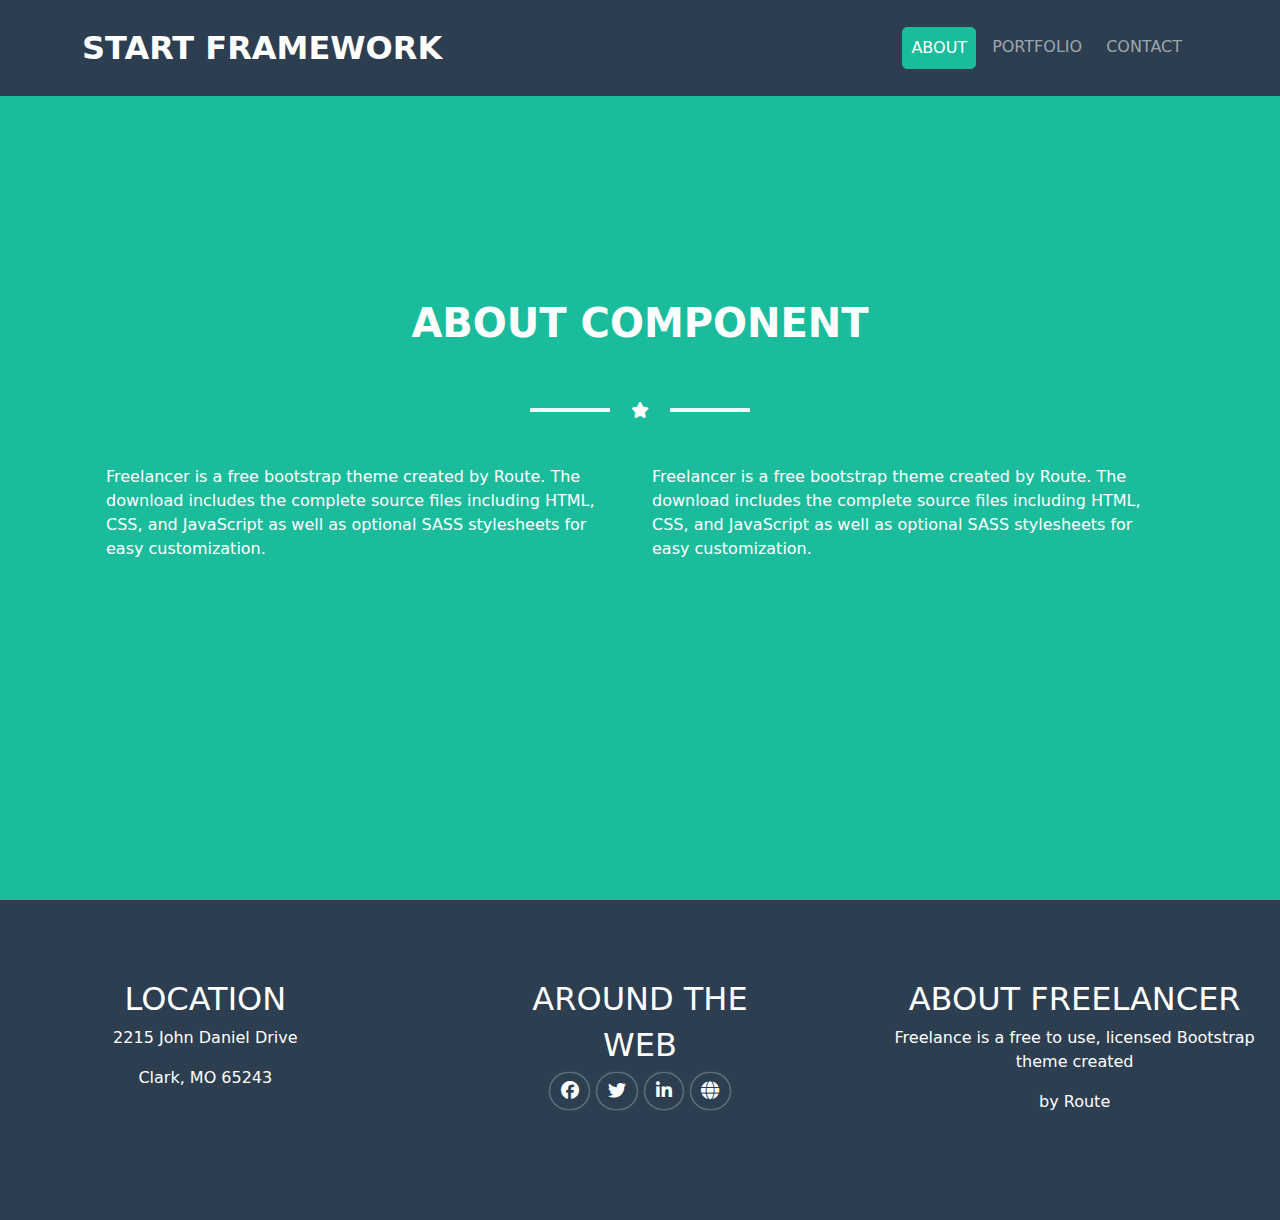
<file: about/index.html>
<!DOCTYPE html><html lang="en" data-critters-container><head>
  <meta charset="utf-8">
  <title>Task1</title>
  <base href="/">
  <meta name="viewport" content="width=device-width, initial-scale=1">
  <link rel="icon" type="image/x-icon" href="favicon.ico">
<style>@charset "UTF-8";.fa{font-family:var(--fa-style-family,"Font Awesome 6 Free");font-weight:var(--fa-style,900)}.fa,.fa-brands,.fa-solid{-moz-osx-font-smoothing:grayscale;-webkit-font-smoothing:antialiased;display:var(--fa-display,inline-block);font-style:normal;font-variant:normal;line-height:1;text-rendering:auto}.fa-solid{font-family:"Font Awesome 6 Free"}.fa-brands{font-family:"Font Awesome 6 Brands"}.fa-globe:before{content:"\f0ac"}.fa-star:before{content:"\f005"}:root{--fa-style-family-brands:"Font Awesome 6 Brands";--fa-font-brands:normal 400 1em/1 "Font Awesome 6 Brands"}@font-face{font-family:"Font Awesome 6 Brands";font-style:normal;font-weight:400;font-display:block;src:url("./media/fa-brands-400-MDS4TU4L.woff2") format("woff2"),url("./media/fa-brands-400-CNBICIQT.ttf") format("truetype")}.fa-brands{font-weight:400}.fa-linkedin-in:before{content:"\f0e1"}.fa-facebook:before{content:"\f09a"}.fa-twitter:before{content:"\f099"}:root{--fa-font-regular:normal 400 1em/1 "Font Awesome 6 Free"}@font-face{font-family:"Font Awesome 6 Free";font-style:normal;font-weight:400;font-display:block;src:url("./media/fa-regular-400-N56QV3DR.woff2") format("woff2"),url("./media/fa-regular-400-2FI4ICQD.ttf") format("truetype")}:root{--fa-style-family-classic:"Font Awesome 6 Free";--fa-font-solid:normal 900 1em/1 "Font Awesome 6 Free"}@font-face{font-family:"Font Awesome 6 Free";font-style:normal;font-weight:900;font-display:block;src:url("./media/fa-solid-900-Z3HFQTXF.woff2") format("woff2"),url("./media/fa-solid-900-XVWCCN5V.ttf") format("truetype")}.fa-solid{font-weight:900}:root{--bs-blue:#0d6efd;--bs-indigo:#6610f2;--bs-purple:#6f42c1;--bs-pink:#d63384;--bs-red:#dc3545;--bs-orange:#fd7e14;--bs-yellow:#ffc107;--bs-green:#198754;--bs-teal:#20c997;--bs-cyan:#0dcaf0;--bs-black:#000;--bs-white:#fff;--bs-gray:#6c757d;--bs-gray-dark:#343a40;--bs-gray-100:#f8f9fa;--bs-gray-200:#e9ecef;--bs-gray-300:#dee2e6;--bs-gray-400:#ced4da;--bs-gray-500:#adb5bd;--bs-gray-600:#6c757d;--bs-gray-700:#495057;--bs-gray-800:#343a40;--bs-gray-900:#212529;--bs-primary:#0d6efd;--bs-secondary:#6c757d;--bs-success:#198754;--bs-info:#0dcaf0;--bs-warning:#ffc107;--bs-danger:#dc3545;--bs-light:#f8f9fa;--bs-dark:#212529;--bs-primary-rgb:13,110,253;--bs-secondary-rgb:108,117,125;--bs-success-rgb:25,135,84;--bs-info-rgb:13,202,240;--bs-warning-rgb:255,193,7;--bs-danger-rgb:220,53,69;--bs-light-rgb:248,249,250;--bs-dark-rgb:33,37,41;--bs-primary-text-emphasis:#052c65;--bs-secondary-text-emphasis:#2b2f32;--bs-success-text-emphasis:#0a3622;--bs-info-text-emphasis:#055160;--bs-warning-text-emphasis:#664d03;--bs-danger-text-emphasis:#58151c;--bs-light-text-emphasis:#495057;--bs-dark-text-emphasis:#495057;--bs-primary-bg-subtle:#cfe2ff;--bs-secondary-bg-subtle:#e2e3e5;--bs-success-bg-subtle:#d1e7dd;--bs-info-bg-subtle:#cff4fc;--bs-warning-bg-subtle:#fff3cd;--bs-danger-bg-subtle:#f8d7da;--bs-light-bg-subtle:#fcfcfd;--bs-dark-bg-subtle:#ced4da;--bs-primary-border-subtle:#9ec5fe;--bs-secondary-border-subtle:#c4c8cb;--bs-success-border-subtle:#a3cfbb;--bs-info-border-subtle:#9eeaf9;--bs-warning-border-subtle:#ffe69c;--bs-danger-border-subtle:#f1aeb5;--bs-light-border-subtle:#e9ecef;--bs-dark-border-subtle:#adb5bd;--bs-white-rgb:255,255,255;--bs-black-rgb:0,0,0;--bs-font-sans-serif:system-ui,-apple-system,"Segoe UI",Roboto,"Helvetica Neue","Noto Sans","Liberation Sans",Arial,sans-serif,"Apple Color Emoji","Segoe UI Emoji","Segoe UI Symbol","Noto Color Emoji";--bs-font-monospace:SFMono-Regular,Menlo,Monaco,Consolas,"Liberation Mono","Courier New",monospace;--bs-gradient:linear-gradient(180deg, rgba(255, 255, 255, .15), rgba(255, 255, 255, 0));--bs-body-font-family:var(--bs-font-sans-serif);--bs-body-font-size:1rem;--bs-body-font-weight:400;--bs-body-line-height:1.5;--bs-body-color:#212529;--bs-body-color-rgb:33,37,41;--bs-body-bg:#fff;--bs-body-bg-rgb:255,255,255;--bs-emphasis-color:#000;--bs-emphasis-color-rgb:0,0,0;--bs-secondary-color:rgba(33, 37, 41, .75);--bs-secondary-color-rgb:33,37,41;--bs-secondary-bg:#e9ecef;--bs-secondary-bg-rgb:233,236,239;--bs-tertiary-color:rgba(33, 37, 41, .5);--bs-tertiary-color-rgb:33,37,41;--bs-tertiary-bg:#f8f9fa;--bs-tertiary-bg-rgb:248,249,250;--bs-heading-color:inherit;--bs-link-color:#0d6efd;--bs-link-color-rgb:13,110,253;--bs-link-decoration:underline;--bs-link-hover-color:#0a58ca;--bs-link-hover-color-rgb:10,88,202;--bs-code-color:#d63384;--bs-highlight-color:#212529;--bs-highlight-bg:#fff3cd;--bs-border-width:1px;--bs-border-style:solid;--bs-border-color:#dee2e6;--bs-border-color-translucent:rgba(0, 0, 0, .175);--bs-border-radius:.375rem;--bs-border-radius-sm:.25rem;--bs-border-radius-lg:.5rem;--bs-border-radius-xl:1rem;--bs-border-radius-xxl:2rem;--bs-border-radius-2xl:var(--bs-border-radius-xxl);--bs-border-radius-pill:50rem;--bs-box-shadow:0 .5rem 1rem rgba(0, 0, 0, .15);--bs-box-shadow-sm:0 .125rem .25rem rgba(0, 0, 0, .075);--bs-box-shadow-lg:0 1rem 3rem rgba(0, 0, 0, .175);--bs-box-shadow-inset:inset 0 1px 2px rgba(0, 0, 0, .075);--bs-focus-ring-width:.25rem;--bs-focus-ring-opacity:.25;--bs-focus-ring-color:rgba(13, 110, 253, .25);--bs-form-valid-color:#198754;--bs-form-valid-border-color:#198754;--bs-form-invalid-color:#dc3545;--bs-form-invalid-border-color:#dc3545}*,:after,:before{box-sizing:border-box}@media (prefers-reduced-motion:no-preference){:root{scroll-behavior:smooth}}body{margin:0;font-family:var(--bs-body-font-family);font-size:var(--bs-body-font-size);font-weight:var(--bs-body-font-weight);line-height:var(--bs-body-line-height);color:var(--bs-body-color);text-align:var(--bs-body-text-align);background-color:var(--bs-body-bg);-webkit-text-size-adjust:100%;-webkit-tap-highlight-color:transparent}h2{margin-top:0;margin-bottom:.5rem;font-weight:500;line-height:1.2;color:var(--bs-heading-color)}h2{font-size:calc(1.325rem + .9vw)}@media (min-width:1200px){h2{font-size:2rem}}p{margin-top:0;margin-bottom:1rem}ul{padding-left:2rem}ul{margin-top:0;margin-bottom:1rem}a{color:rgba(var(--bs-link-color-rgb),var(--bs-link-opacity,1));text-decoration:underline}a:hover{--bs-link-color-rgb:var(--bs-link-hover-color-rgb)}.container{--bs-gutter-x:1.5rem;--bs-gutter-y:0;width:100%;padding-right:calc(var(--bs-gutter-x) * .5);padding-left:calc(var(--bs-gutter-x) * .5);margin-right:auto;margin-left:auto}@media (min-width:576px){.container{max-width:540px}}@media (min-width:768px){.container{max-width:720px}}@media (min-width:992px){.container{max-width:960px}}@media (min-width:1200px){.container{max-width:1140px}}@media (min-width:1400px){.container{max-width:1320px}}:root{--bs-breakpoint-xs:0;--bs-breakpoint-sm:576px;--bs-breakpoint-md:768px;--bs-breakpoint-lg:992px;--bs-breakpoint-xl:1200px;--bs-breakpoint-xxl:1400px}.row{--bs-gutter-x:1.5rem;--bs-gutter-y:0;display:flex;flex-wrap:wrap;margin-top:calc(-1 * var(--bs-gutter-y));margin-right:calc(-.5 * var(--bs-gutter-x));margin-left:calc(-.5 * var(--bs-gutter-x))}.row>*{flex-shrink:0;width:100%;max-width:100%;padding-right:calc(var(--bs-gutter-x) * .5);padding-left:calc(var(--bs-gutter-x) * .5);margin-top:var(--bs-gutter-y)}.col-4{flex:0 0 auto;width:33.33333333%}.col-6{flex:0 0 auto;width:50%}.collapse:not(.show){display:none}.nav-link{display:block;padding:var(--bs-nav-link-padding-y) var(--bs-nav-link-padding-x);font-size:var(--bs-nav-link-font-size);font-weight:var(--bs-nav-link-font-weight);color:var(--bs-nav-link-color);text-decoration:none;background:0 0;border:0;transition:color .15s ease-in-out,background-color .15s ease-in-out,border-color .15s ease-in-out}@media (prefers-reduced-motion:reduce){.nav-link{transition:none}}.nav-link:focus,.nav-link:hover{color:var(--bs-nav-link-hover-color)}.nav-link:focus-visible{outline:0;box-shadow:0 0 0 .25rem #0d6efd40}.nav-link:disabled{color:var(--bs-nav-link-disabled-color);pointer-events:none;cursor:default}.navbar{--bs-navbar-padding-x:0;--bs-navbar-padding-y:.5rem;--bs-navbar-color:rgba(var(--bs-emphasis-color-rgb), .65);--bs-navbar-hover-color:rgba(var(--bs-emphasis-color-rgb), .8);--bs-navbar-disabled-color:rgba(var(--bs-emphasis-color-rgb), .3);--bs-navbar-active-color:rgba(var(--bs-emphasis-color-rgb), 1);--bs-navbar-brand-padding-y:.3125rem;--bs-navbar-brand-margin-end:1rem;--bs-navbar-brand-font-size:1.25rem;--bs-navbar-brand-color:rgba(var(--bs-emphasis-color-rgb), 1);--bs-navbar-brand-hover-color:rgba(var(--bs-emphasis-color-rgb), 1);--bs-navbar-nav-link-padding-x:.5rem;--bs-navbar-toggler-padding-y:.25rem;--bs-navbar-toggler-padding-x:.75rem;--bs-navbar-toggler-font-size:1.25rem;--bs-navbar-toggler-icon-bg:url("data:image/svg+xml,%3csvg xmlns='http://www.w3.org/2000/svg' viewBox='0 0 30 30'%3e%3cpath stroke='rgba%2833, 37, 41, 0.75%29' stroke-linecap='round' stroke-miterlimit='10' stroke-width='2' d='M4 7h22M4 15h22M4 23h22'/%3e%3c/svg%3e");--bs-navbar-toggler-border-color:rgba(var(--bs-emphasis-color-rgb), .15);--bs-navbar-toggler-border-radius:var(--bs-border-radius);--bs-navbar-toggler-focus-width:.25rem;--bs-navbar-toggler-transition:box-shadow .15s ease-in-out;position:relative;display:flex;flex-wrap:wrap;align-items:center;justify-content:space-between;padding:var(--bs-navbar-padding-y) var(--bs-navbar-padding-x)}.navbar>.container{display:flex;flex-wrap:inherit;align-items:center;justify-content:space-between}.navbar-nav{--bs-nav-link-padding-x:0;--bs-nav-link-padding-y:.5rem;--bs-nav-link-font-weight: ;--bs-nav-link-color:var(--bs-navbar-color);--bs-nav-link-hover-color:var(--bs-navbar-hover-color);--bs-nav-link-disabled-color:var(--bs-navbar-disabled-color);display:flex;flex-direction:column;padding-left:0;margin-bottom:0;list-style:none}.navbar-nav .nav-link.active{color:var(--bs-navbar-active-color)}.navbar-collapse{flex-basis:100%;flex-grow:1;align-items:center}@media (min-width:992px){.navbar-expand-lg{flex-wrap:nowrap;justify-content:flex-start}.navbar-expand-lg .navbar-nav{flex-direction:row}.navbar-expand-lg .navbar-nav .nav-link{padding-right:var(--bs-navbar-nav-link-padding-x);padding-left:var(--bs-navbar-nav-link-padding-x)}.navbar-expand-lg .navbar-collapse{display:flex!important;flex-basis:auto}}.navbar-dark{--bs-navbar-color:rgba(255, 255, 255, .55);--bs-navbar-hover-color:rgba(255, 255, 255, .75);--bs-navbar-disabled-color:rgba(255, 255, 255, .25);--bs-navbar-active-color:#fff;--bs-navbar-brand-color:#fff;--bs-navbar-brand-hover-color:#fff;--bs-navbar-toggler-border-color:rgba(255, 255, 255, .1);--bs-navbar-toggler-icon-bg:url("data:image/svg+xml,%3csvg xmlns='http://www.w3.org/2000/svg' viewBox='0 0 30 30'%3e%3cpath stroke='rgba%28255, 255, 255, 0.55%29' stroke-linecap='round' stroke-miterlimit='10' stroke-width='2' d='M4 7h22M4 15h22M4 23h22'/%3e%3c/svg%3e")}.fixed-top{position:fixed;top:0;right:0;left:0;z-index:1030}.d-flex{display:flex!important}.vh-100{height:100vh!important}.flex-column{flex-direction:column!important}.justify-content-end{justify-content:flex-end!important}.justify-content-center{justify-content:center!important}.align-items-center{align-items:center!important}.m-auto{margin:auto!important}.mx-1{margin-right:.25rem!important;margin-left:.25rem!important}.mt-2{margin-top:.5rem!important}.mb-2{margin-bottom:.5rem!important}.mb-3{margin-bottom:1rem!important}.mb-5{margin-bottom:3rem!important}.p-4{padding:1.5rem!important}.py-4{padding-top:1.5rem!important;padding-bottom:1.5rem!important}.fs-1{font-size:calc(1.375rem + 1.5vw)!important}.fs-2{font-size:calc(1.325rem + .9vw)!important}.fw-bolder{font-weight:bolder!important}.text-center{text-align:center!important}.text-decoration-none{text-decoration:none!important}.text-uppercase{text-transform:uppercase!important}.text-white{--bs-text-opacity:1;color:rgba(var(--bs-white-rgb),var(--bs-text-opacity))!important}@media (min-width:1200px){.fs-1{font-size:2.5rem!important}.fs-2{font-size:2rem!important}}:root{overflow-x:hidden}.navbar{background:#2c3e50}.nav-item{padding-right:.5rem}.about-page{background-color:#1abc9c}.footer{height:20rem}.active{color:#fff!important;background-color:#1abc9c;border:1px solid #1abc9c;border-radius:5px}.line-about{margin:1.3rem;background-color:#f0f8ff;border:2px;width:5rem;height:4px}.foot-item{margin-top:5rem}.icon{color:#fff;font-size:3rem}i.fa{display:inline-block;border-radius:60px;box-shadow:0 0 2px #fff;padding:.5em .6em}.fa-brands,.foot-icon{font-size:large}
</style><link rel="stylesheet" href="styles-EVZIV463.css" media="print" onload="this.media='all'"><noscript><link rel="stylesheet" href="styles-EVZIV463.css"></noscript><style ng-app-id="ng">.active[_ngcontent-ng-c4116317377]{color:#fff!important;border:1px solid #1abc9c;border-radius:1px solid}</style></head>
<body><!--nghm-->
  <app-root _nghost-ng-c582792440 ng-version="17.3.12" ngh="1" ng-server-context="ssg"><app-navbar _ngcontent-ng-c582792440 _nghost-ng-c4116317377 ngh="0"><nav _ngcontent-ng-c4116317377 class="navbar navbar-expand-lg navbar-dark bg-[#2c3e50] fixed-top py-4 m-auto mb-5" style="background-color: #2c3e50;"><div _ngcontent-ng-c4116317377 class="container"><a _ngcontent-ng-c4116317377 routerlink="/startFramework" class="text-white text-decoration-none fw-bolder text-uppercase fs-2" href="/startFramework">START FRAMEWORK</a><div _ngcontent-ng-c4116317377 id="navbarNav" class="collapse navbar-collapse justify-content-end"><ul _ngcontent-ng-c4116317377 class="navbar-nav"><li _ngcontent-ng-c4116317377 class="nav-item"><a _ngcontent-ng-c4116317377 routerlink="/about" routerlinkactive="active" class="nav-link active" href="/about">ABOUT</a></li><li _ngcontent-ng-c4116317377 class="nav-item"><a _ngcontent-ng-c4116317377 routerlink="/portfolio" routerlinkactive="active" class="nav-link" href="/portfolio">PORTFOLIO</a></li><li _ngcontent-ng-c4116317377 class="nav-item"><a _ngcontent-ng-c4116317377 routerlink="/contact" routerlinkactive="active" class="nav-link" href="/contact">CONTACT</a></li></ul></div></div></nav></app-navbar><router-outlet _ngcontent-ng-c582792440></router-outlet><app-about _nghost-ng-c2663234858 ngh="0"><div _ngcontent-ng-c2663234858 class="about-page d-flex flex-column align-items-center justify-content-center vh-100"><div _ngcontent-ng-c2663234858 class="about-head mb-3"><h2 _ngcontent-ng-c2663234858 class="fs-1 fw-bolder mb-3 text-white text-uppercase">about component</h2></div><div _ngcontent-ng-c2663234858 class="icon-container mt-2 mb-2 d-flex align-items-center justify-content-center"><div _ngcontent-ng-c2663234858 class="line-about"></div><i _ngcontent-ng-c2663234858 class="fa-solid fa-star text-white"></i><div _ngcontent-ng-c2663234858 class="line-about"></div></div><div _ngcontent-ng-c2663234858 class="container"><div _ngcontent-ng-c2663234858 class="row text-white p-4"><div _ngcontent-ng-c2663234858 class="col-6"><p _ngcontent-ng-c2663234858>Freelancer is a free bootstrap theme created by Route. The download includes the complete source files including HTML, CSS, and JavaScript as well as optional SASS stylesheets for easy customization.</p></div><div _ngcontent-ng-c2663234858 class="col-6"><p _ngcontent-ng-c2663234858>Freelancer is a free bootstrap theme created by Route. The download includes the complete source files including HTML, CSS, and JavaScript as well as optional SASS stylesheets for easy customization.</p></div></div></div></div></app-about><!----><app-footer _ngcontent-ng-c582792440 _nghost-ng-c3543449154 ngh="0"><div _ngcontent-ng-c3543449154 class="footer text-white text-center" style="background-color: #2c3e50;"><div _ngcontent-ng-c3543449154 class="row"><div _ngcontent-ng-c3543449154 class="col-4 foot-item"><h2 _ngcontent-ng-c3543449154>LOCATION</h2><p _ngcontent-ng-c3543449154>2215 John Daniel Drive</p><p _ngcontent-ng-c3543449154>Clark, MO 65243</p></div><div _ngcontent-ng-c3543449154 class="col-4 foot-item"><h2 _ngcontent-ng-c3543449154>AROUND THE</h2><h2 _ngcontent-ng-c3543449154>WEB</h2><div _ngcontent-ng-c3543449154 class="icons"><i _ngcontent-ng-c3543449154 class="fa fa-brands fa-facebook mx-1 icon"></i><i _ngcontent-ng-c3543449154 class="fa fa-brands fa-twitter mx-1 icon"></i><i _ngcontent-ng-c3543449154 class="fa fa-brands fa-linkedin-in mx-1 icon"></i><i _ngcontent-ng-c3543449154 class="fa fa-solid fa-globe mx-1 icon foot-icon"></i></div></div><div _ngcontent-ng-c3543449154 class="col-4 foot-item"><h2 _ngcontent-ng-c3543449154>ABOUT FREELANCER</h2><p _ngcontent-ng-c3543449154>Freelance is a free to use, licensed Bootstrap theme created </p><span _ngcontent-ng-c3543449154>by Route</span></div></div></div></app-footer></app-root>
<script src="polyfills-SCHOHYNV.js" type="module"></script><script src="scripts-EEEIPNC3.js" defer></script><script src="main-GM7V3KTB.js" type="module"></script>

<script id="ng-state" type="application/json">{"__nghData__":[{},{"c":{"1":[{"i":"c2663234858","r":1}]}}]}</script></body></html>
</file>
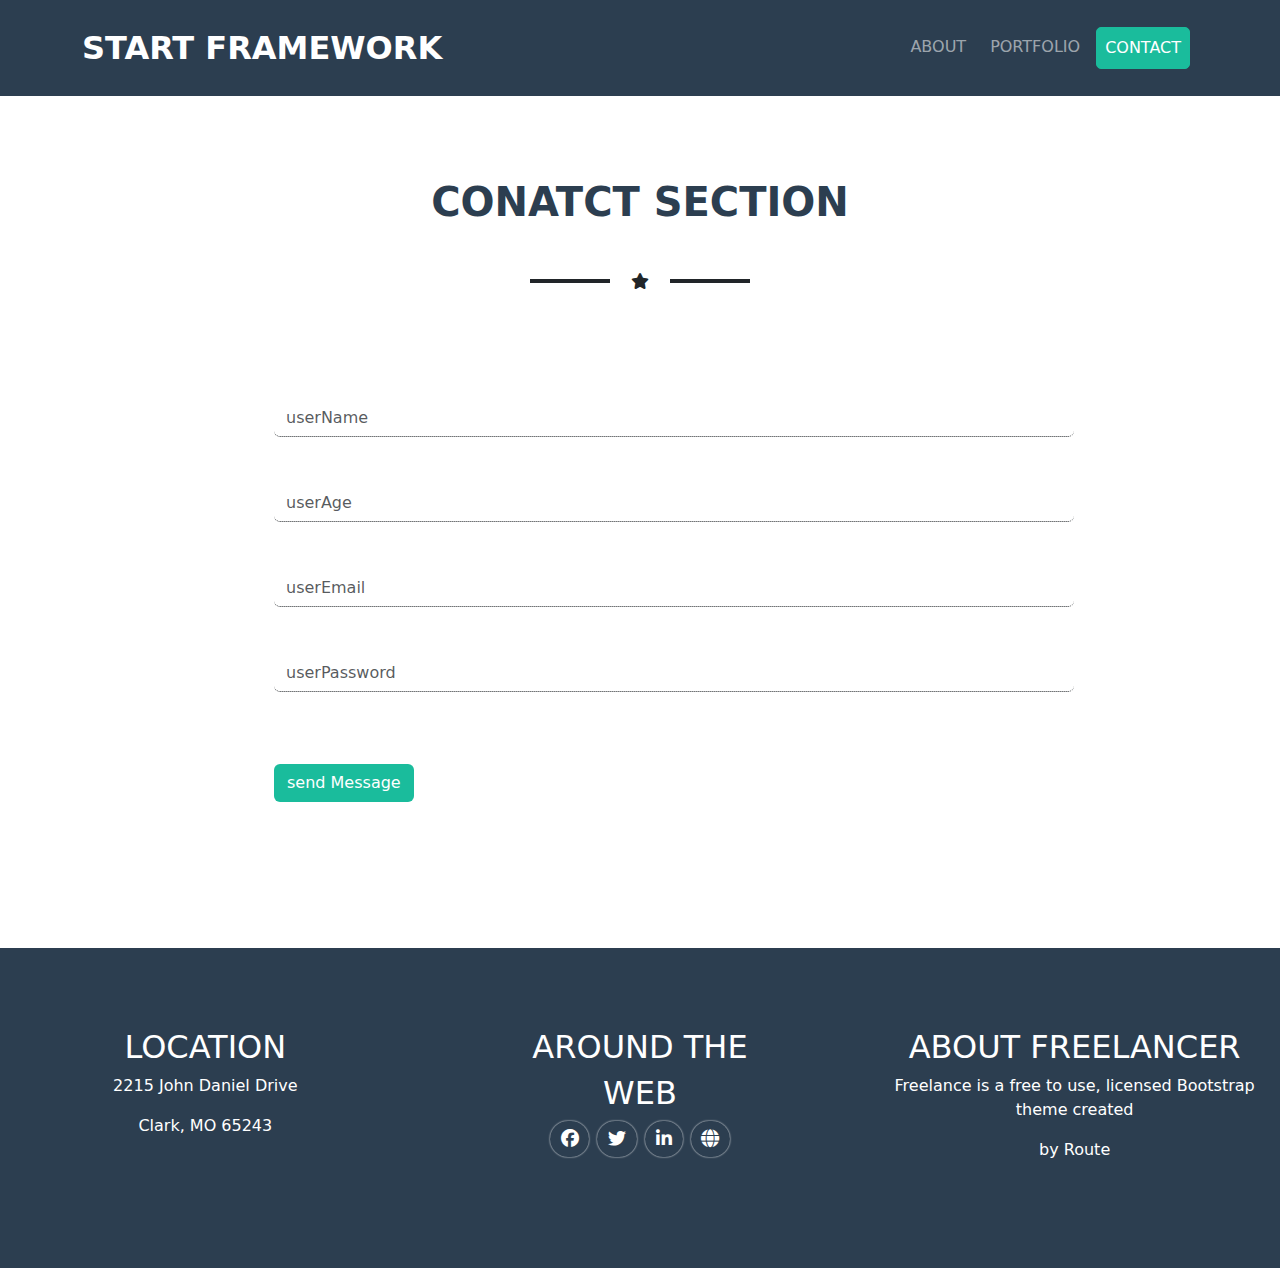
<file: contact/index.html>
<!DOCTYPE html><html lang="en" data-critters-container><head>
  <meta charset="utf-8">
  <title>Task1</title>
  <base href="/">
  <meta name="viewport" content="width=device-width, initial-scale=1">
  <link rel="icon" type="image/x-icon" href="favicon.ico">
<style>@charset "UTF-8";.fa{font-family:var(--fa-style-family,"Font Awesome 6 Free");font-weight:var(--fa-style,900)}.fa,.fa-brands,.fa-solid{-moz-osx-font-smoothing:grayscale;-webkit-font-smoothing:antialiased;display:var(--fa-display,inline-block);font-style:normal;font-variant:normal;line-height:1;text-rendering:auto}.fa-solid{font-family:"Font Awesome 6 Free"}.fa-brands{font-family:"Font Awesome 6 Brands"}.fa-globe:before{content:"\f0ac"}.fa-star:before{content:"\f005"}:root{--fa-style-family-brands:"Font Awesome 6 Brands";--fa-font-brands:normal 400 1em/1 "Font Awesome 6 Brands"}@font-face{font-family:"Font Awesome 6 Brands";font-style:normal;font-weight:400;font-display:block;src:url("./media/fa-brands-400-MDS4TU4L.woff2") format("woff2"),url("./media/fa-brands-400-CNBICIQT.ttf") format("truetype")}.fa-brands{font-weight:400}.fa-linkedin-in:before{content:"\f0e1"}.fa-facebook:before{content:"\f09a"}.fa-twitter:before{content:"\f099"}:root{--fa-font-regular:normal 400 1em/1 "Font Awesome 6 Free"}@font-face{font-family:"Font Awesome 6 Free";font-style:normal;font-weight:400;font-display:block;src:url("./media/fa-regular-400-N56QV3DR.woff2") format("woff2"),url("./media/fa-regular-400-2FI4ICQD.ttf") format("truetype")}:root{--fa-style-family-classic:"Font Awesome 6 Free";--fa-font-solid:normal 900 1em/1 "Font Awesome 6 Free"}@font-face{font-family:"Font Awesome 6 Free";font-style:normal;font-weight:900;font-display:block;src:url("./media/fa-solid-900-Z3HFQTXF.woff2") format("woff2"),url("./media/fa-solid-900-XVWCCN5V.ttf") format("truetype")}.fa-solid{font-weight:900}:root{--bs-blue:#0d6efd;--bs-indigo:#6610f2;--bs-purple:#6f42c1;--bs-pink:#d63384;--bs-red:#dc3545;--bs-orange:#fd7e14;--bs-yellow:#ffc107;--bs-green:#198754;--bs-teal:#20c997;--bs-cyan:#0dcaf0;--bs-black:#000;--bs-white:#fff;--bs-gray:#6c757d;--bs-gray-dark:#343a40;--bs-gray-100:#f8f9fa;--bs-gray-200:#e9ecef;--bs-gray-300:#dee2e6;--bs-gray-400:#ced4da;--bs-gray-500:#adb5bd;--bs-gray-600:#6c757d;--bs-gray-700:#495057;--bs-gray-800:#343a40;--bs-gray-900:#212529;--bs-primary:#0d6efd;--bs-secondary:#6c757d;--bs-success:#198754;--bs-info:#0dcaf0;--bs-warning:#ffc107;--bs-danger:#dc3545;--bs-light:#f8f9fa;--bs-dark:#212529;--bs-primary-rgb:13,110,253;--bs-secondary-rgb:108,117,125;--bs-success-rgb:25,135,84;--bs-info-rgb:13,202,240;--bs-warning-rgb:255,193,7;--bs-danger-rgb:220,53,69;--bs-light-rgb:248,249,250;--bs-dark-rgb:33,37,41;--bs-primary-text-emphasis:#052c65;--bs-secondary-text-emphasis:#2b2f32;--bs-success-text-emphasis:#0a3622;--bs-info-text-emphasis:#055160;--bs-warning-text-emphasis:#664d03;--bs-danger-text-emphasis:#58151c;--bs-light-text-emphasis:#495057;--bs-dark-text-emphasis:#495057;--bs-primary-bg-subtle:#cfe2ff;--bs-secondary-bg-subtle:#e2e3e5;--bs-success-bg-subtle:#d1e7dd;--bs-info-bg-subtle:#cff4fc;--bs-warning-bg-subtle:#fff3cd;--bs-danger-bg-subtle:#f8d7da;--bs-light-bg-subtle:#fcfcfd;--bs-dark-bg-subtle:#ced4da;--bs-primary-border-subtle:#9ec5fe;--bs-secondary-border-subtle:#c4c8cb;--bs-success-border-subtle:#a3cfbb;--bs-info-border-subtle:#9eeaf9;--bs-warning-border-subtle:#ffe69c;--bs-danger-border-subtle:#f1aeb5;--bs-light-border-subtle:#e9ecef;--bs-dark-border-subtle:#adb5bd;--bs-white-rgb:255,255,255;--bs-black-rgb:0,0,0;--bs-font-sans-serif:system-ui,-apple-system,"Segoe UI",Roboto,"Helvetica Neue","Noto Sans","Liberation Sans",Arial,sans-serif,"Apple Color Emoji","Segoe UI Emoji","Segoe UI Symbol","Noto Color Emoji";--bs-font-monospace:SFMono-Regular,Menlo,Monaco,Consolas,"Liberation Mono","Courier New",monospace;--bs-gradient:linear-gradient(180deg, rgba(255, 255, 255, .15), rgba(255, 255, 255, 0));--bs-body-font-family:var(--bs-font-sans-serif);--bs-body-font-size:1rem;--bs-body-font-weight:400;--bs-body-line-height:1.5;--bs-body-color:#212529;--bs-body-color-rgb:33,37,41;--bs-body-bg:#fff;--bs-body-bg-rgb:255,255,255;--bs-emphasis-color:#000;--bs-emphasis-color-rgb:0,0,0;--bs-secondary-color:rgba(33, 37, 41, .75);--bs-secondary-color-rgb:33,37,41;--bs-secondary-bg:#e9ecef;--bs-secondary-bg-rgb:233,236,239;--bs-tertiary-color:rgba(33, 37, 41, .5);--bs-tertiary-color-rgb:33,37,41;--bs-tertiary-bg:#f8f9fa;--bs-tertiary-bg-rgb:248,249,250;--bs-heading-color:inherit;--bs-link-color:#0d6efd;--bs-link-color-rgb:13,110,253;--bs-link-decoration:underline;--bs-link-hover-color:#0a58ca;--bs-link-hover-color-rgb:10,88,202;--bs-code-color:#d63384;--bs-highlight-color:#212529;--bs-highlight-bg:#fff3cd;--bs-border-width:1px;--bs-border-style:solid;--bs-border-color:#dee2e6;--bs-border-color-translucent:rgba(0, 0, 0, .175);--bs-border-radius:.375rem;--bs-border-radius-sm:.25rem;--bs-border-radius-lg:.5rem;--bs-border-radius-xl:1rem;--bs-border-radius-xxl:2rem;--bs-border-radius-2xl:var(--bs-border-radius-xxl);--bs-border-radius-pill:50rem;--bs-box-shadow:0 .5rem 1rem rgba(0, 0, 0, .15);--bs-box-shadow-sm:0 .125rem .25rem rgba(0, 0, 0, .075);--bs-box-shadow-lg:0 1rem 3rem rgba(0, 0, 0, .175);--bs-box-shadow-inset:inset 0 1px 2px rgba(0, 0, 0, .075);--bs-focus-ring-width:.25rem;--bs-focus-ring-opacity:.25;--bs-focus-ring-color:rgba(13, 110, 253, .25);--bs-form-valid-color:#198754;--bs-form-valid-border-color:#198754;--bs-form-invalid-color:#dc3545;--bs-form-invalid-border-color:#dc3545}*,:after,:before{box-sizing:border-box}@media (prefers-reduced-motion:no-preference){:root{scroll-behavior:smooth}}body{margin:0;font-family:var(--bs-body-font-family);font-size:var(--bs-body-font-size);font-weight:var(--bs-body-font-weight);line-height:var(--bs-body-line-height);color:var(--bs-body-color);text-align:var(--bs-body-text-align);background-color:var(--bs-body-bg);-webkit-text-size-adjust:100%;-webkit-tap-highlight-color:transparent}h2{margin-top:0;margin-bottom:.5rem;font-weight:500;line-height:1.2;color:var(--bs-heading-color)}h2{font-size:calc(1.325rem + .9vw)}@media (min-width:1200px){h2{font-size:2rem}}p{margin-top:0;margin-bottom:1rem}ul{padding-left:2rem}ul{margin-top:0;margin-bottom:1rem}a{color:rgba(var(--bs-link-color-rgb),var(--bs-link-opacity,1));text-decoration:underline}a:hover{--bs-link-color-rgb:var(--bs-link-hover-color-rgb)}button{border-radius:0}button:focus:not(:focus-visible){outline:0}button,input{margin:0;font-family:inherit;font-size:inherit;line-height:inherit}button{text-transform:none}button{-webkit-appearance:button}button:not(:disabled){cursor:pointer}.container{--bs-gutter-x:1.5rem;--bs-gutter-y:0;width:100%;padding-right:calc(var(--bs-gutter-x) * .5);padding-left:calc(var(--bs-gutter-x) * .5);margin-right:auto;margin-left:auto}@media (min-width:576px){.container{max-width:540px}}@media (min-width:768px){.container{max-width:720px}}@media (min-width:992px){.container{max-width:960px}}@media (min-width:1200px){.container{max-width:1140px}}@media (min-width:1400px){.container{max-width:1320px}}:root{--bs-breakpoint-xs:0;--bs-breakpoint-sm:576px;--bs-breakpoint-md:768px;--bs-breakpoint-lg:992px;--bs-breakpoint-xl:1200px;--bs-breakpoint-xxl:1400px}.row{--bs-gutter-x:1.5rem;--bs-gutter-y:0;display:flex;flex-wrap:wrap;margin-top:calc(-1 * var(--bs-gutter-y));margin-right:calc(-.5 * var(--bs-gutter-x));margin-left:calc(-.5 * var(--bs-gutter-x))}.row>*{flex-shrink:0;width:100%;max-width:100%;padding-right:calc(var(--bs-gutter-x) * .5);padding-left:calc(var(--bs-gutter-x) * .5);margin-top:var(--bs-gutter-y)}.col-4{flex:0 0 auto;width:33.33333333%}.form-control{display:block;width:100%;padding:.375rem .75rem;font-size:1rem;font-weight:400;line-height:1.5;color:var(--bs-body-color);-webkit-appearance:none;-moz-appearance:none;appearance:none;background-color:var(--bs-body-bg);background-clip:padding-box;border:var(--bs-border-width) solid var(--bs-border-color);border-radius:var(--bs-border-radius);transition:border-color .15s ease-in-out,box-shadow .15s ease-in-out}@media (prefers-reduced-motion:reduce){.form-control{transition:none}}.form-control:focus{color:var(--bs-body-color);background-color:var(--bs-body-bg);border-color:#86b7fe;outline:0;box-shadow:0 0 0 .25rem #0d6efd40}.form-control::-webkit-date-and-time-value{min-width:85px;height:1.5em;margin:0}.form-control::-webkit-datetime-edit{display:block;padding:0}.form-control::-moz-placeholder{color:var(--bs-secondary-color);opacity:1}.form-control::placeholder{color:var(--bs-secondary-color);opacity:1}.form-control:disabled{background-color:var(--bs-secondary-bg);opacity:1}.form-control::-webkit-file-upload-button{padding:.375rem .75rem;margin:-.375rem -.75rem;-webkit-margin-end:.75rem;margin-inline-end:.75rem;color:var(--bs-body-color);background-color:var(--bs-tertiary-bg);pointer-events:none;border-color:inherit;border-style:solid;border-width:0;border-inline-end-width:var(--bs-border-width);border-radius:0;-webkit-transition:color .15s ease-in-out,background-color .15s ease-in-out,border-color .15s ease-in-out,box-shadow .15s ease-in-out;transition:color .15s ease-in-out,background-color .15s ease-in-out,border-color .15s ease-in-out,box-shadow .15s ease-in-out}.form-control::file-selector-button{padding:.375rem .75rem;margin:-.375rem -.75rem;-webkit-margin-end:.75rem;margin-inline-end:.75rem;color:var(--bs-body-color);background-color:var(--bs-tertiary-bg);pointer-events:none;border-color:inherit;border-style:solid;border-width:0;border-inline-end-width:var(--bs-border-width);border-radius:0;transition:color .15s ease-in-out,background-color .15s ease-in-out,border-color .15s ease-in-out,box-shadow .15s ease-in-out}@media (prefers-reduced-motion:reduce){.form-control::-webkit-file-upload-button{-webkit-transition:none;transition:none}.form-control::file-selector-button{transition:none}}.form-control:hover:not(:disabled):not([readonly])::-webkit-file-upload-button{background-color:var(--bs-secondary-bg)}.form-control:hover:not(:disabled):not([readonly])::file-selector-button{background-color:var(--bs-secondary-bg)}.btn{--bs-btn-padding-x:.75rem;--bs-btn-padding-y:.375rem;--bs-btn-font-family: ;--bs-btn-font-size:1rem;--bs-btn-font-weight:400;--bs-btn-line-height:1.5;--bs-btn-color:var(--bs-body-color);--bs-btn-bg:transparent;--bs-btn-border-width:var(--bs-border-width);--bs-btn-border-color:transparent;--bs-btn-border-radius:var(--bs-border-radius);--bs-btn-hover-border-color:transparent;--bs-btn-box-shadow:inset 0 1px 0 rgba(255, 255, 255, .15),0 1px 1px rgba(0, 0, 0, .075);--bs-btn-disabled-opacity:.65;--bs-btn-focus-box-shadow:0 0 0 .25rem rgba(var(--bs-btn-focus-shadow-rgb), .5);display:inline-block;padding:var(--bs-btn-padding-y) var(--bs-btn-padding-x);font-family:var(--bs-btn-font-family);font-size:var(--bs-btn-font-size);font-weight:var(--bs-btn-font-weight);line-height:var(--bs-btn-line-height);color:var(--bs-btn-color);text-align:center;text-decoration:none;vertical-align:middle;cursor:pointer;-webkit-user-select:none;-moz-user-select:none;user-select:none;border:var(--bs-btn-border-width) solid var(--bs-btn-border-color);border-radius:var(--bs-btn-border-radius);background-color:var(--bs-btn-bg);transition:color .15s ease-in-out,background-color .15s ease-in-out,border-color .15s ease-in-out,box-shadow .15s ease-in-out}@media (prefers-reduced-motion:reduce){.btn{transition:none}}.btn:hover{color:var(--bs-btn-hover-color);background-color:var(--bs-btn-hover-bg);border-color:var(--bs-btn-hover-border-color)}.btn:focus-visible{color:var(--bs-btn-hover-color);background-color:var(--bs-btn-hover-bg);border-color:var(--bs-btn-hover-border-color);outline:0;box-shadow:var(--bs-btn-focus-box-shadow)}.btn:first-child:active{color:var(--bs-btn-active-color);background-color:var(--bs-btn-active-bg);border-color:var(--bs-btn-active-border-color)}.btn:first-child:active:focus-visible{box-shadow:var(--bs-btn-focus-box-shadow)}.btn:disabled{color:var(--bs-btn-disabled-color);pointer-events:none;background-color:var(--bs-btn-disabled-bg);border-color:var(--bs-btn-disabled-border-color);opacity:var(--bs-btn-disabled-opacity)}.collapse:not(.show){display:none}.nav-link{display:block;padding:var(--bs-nav-link-padding-y) var(--bs-nav-link-padding-x);font-size:var(--bs-nav-link-font-size);font-weight:var(--bs-nav-link-font-weight);color:var(--bs-nav-link-color);text-decoration:none;background:0 0;border:0;transition:color .15s ease-in-out,background-color .15s ease-in-out,border-color .15s ease-in-out}@media (prefers-reduced-motion:reduce){.nav-link{transition:none}}.nav-link:focus,.nav-link:hover{color:var(--bs-nav-link-hover-color)}.nav-link:focus-visible{outline:0;box-shadow:0 0 0 .25rem #0d6efd40}.nav-link:disabled{color:var(--bs-nav-link-disabled-color);pointer-events:none;cursor:default}.navbar{--bs-navbar-padding-x:0;--bs-navbar-padding-y:.5rem;--bs-navbar-color:rgba(var(--bs-emphasis-color-rgb), .65);--bs-navbar-hover-color:rgba(var(--bs-emphasis-color-rgb), .8);--bs-navbar-disabled-color:rgba(var(--bs-emphasis-color-rgb), .3);--bs-navbar-active-color:rgba(var(--bs-emphasis-color-rgb), 1);--bs-navbar-brand-padding-y:.3125rem;--bs-navbar-brand-margin-end:1rem;--bs-navbar-brand-font-size:1.25rem;--bs-navbar-brand-color:rgba(var(--bs-emphasis-color-rgb), 1);--bs-navbar-brand-hover-color:rgba(var(--bs-emphasis-color-rgb), 1);--bs-navbar-nav-link-padding-x:.5rem;--bs-navbar-toggler-padding-y:.25rem;--bs-navbar-toggler-padding-x:.75rem;--bs-navbar-toggler-font-size:1.25rem;--bs-navbar-toggler-icon-bg:url("data:image/svg+xml,%3csvg xmlns='http://www.w3.org/2000/svg' viewBox='0 0 30 30'%3e%3cpath stroke='rgba%2833, 37, 41, 0.75%29' stroke-linecap='round' stroke-miterlimit='10' stroke-width='2' d='M4 7h22M4 15h22M4 23h22'/%3e%3c/svg%3e");--bs-navbar-toggler-border-color:rgba(var(--bs-emphasis-color-rgb), .15);--bs-navbar-toggler-border-radius:var(--bs-border-radius);--bs-navbar-toggler-focus-width:.25rem;--bs-navbar-toggler-transition:box-shadow .15s ease-in-out;position:relative;display:flex;flex-wrap:wrap;align-items:center;justify-content:space-between;padding:var(--bs-navbar-padding-y) var(--bs-navbar-padding-x)}.navbar>.container{display:flex;flex-wrap:inherit;align-items:center;justify-content:space-between}.navbar-nav{--bs-nav-link-padding-x:0;--bs-nav-link-padding-y:.5rem;--bs-nav-link-font-weight: ;--bs-nav-link-color:var(--bs-navbar-color);--bs-nav-link-hover-color:var(--bs-navbar-hover-color);--bs-nav-link-disabled-color:var(--bs-navbar-disabled-color);display:flex;flex-direction:column;padding-left:0;margin-bottom:0;list-style:none}.navbar-nav .nav-link.active{color:var(--bs-navbar-active-color)}.navbar-collapse{flex-basis:100%;flex-grow:1;align-items:center}@media (min-width:992px){.navbar-expand-lg{flex-wrap:nowrap;justify-content:flex-start}.navbar-expand-lg .navbar-nav{flex-direction:row}.navbar-expand-lg .navbar-nav .nav-link{padding-right:var(--bs-navbar-nav-link-padding-x);padding-left:var(--bs-navbar-nav-link-padding-x)}.navbar-expand-lg .navbar-collapse{display:flex!important;flex-basis:auto}}.navbar-dark{--bs-navbar-color:rgba(255, 255, 255, .55);--bs-navbar-hover-color:rgba(255, 255, 255, .75);--bs-navbar-disabled-color:rgba(255, 255, 255, .25);--bs-navbar-active-color:#fff;--bs-navbar-brand-color:#fff;--bs-navbar-brand-hover-color:#fff;--bs-navbar-toggler-border-color:rgba(255, 255, 255, .1);--bs-navbar-toggler-icon-bg:url("data:image/svg+xml,%3csvg xmlns='http://www.w3.org/2000/svg' viewBox='0 0 30 30'%3e%3cpath stroke='rgba%28255, 255, 255, 0.55%29' stroke-linecap='round' stroke-miterlimit='10' stroke-width='2' d='M4 7h22M4 15h22M4 23h22'/%3e%3c/svg%3e")}.fixed-top{position:fixed;top:0;right:0;left:0;z-index:1030}.d-flex{display:flex!important}.vh-100{height:100vh!important}.flex-column{flex-direction:column!important}.justify-content-end{justify-content:flex-end!important}.justify-content-center{justify-content:center!important}.align-items-center{align-items:center!important}.align-content-center{align-content:center!important}.m-auto{margin:auto!important}.mx-1{margin-right:.25rem!important;margin-left:.25rem!important}.mt-2{margin-top:.5rem!important}.mt-4{margin-top:1.5rem!important}.mt-5{margin-top:3rem!important}.mb-3{margin-bottom:1rem!important}.mb-5{margin-bottom:3rem!important}.py-4{padding-top:1.5rem!important;padding-bottom:1.5rem!important}.fs-1{font-size:calc(1.375rem + 1.5vw)!important}.fs-2{font-size:calc(1.325rem + .9vw)!important}.fw-bolder{font-weight:bolder!important}.text-center{text-align:center!important}.text-decoration-none{text-decoration:none!important}.text-uppercase{text-transform:uppercase!important}.text-white{--bs-text-opacity:1;color:rgba(var(--bs-white-rgb),var(--bs-text-opacity))!important}@media (min-width:1200px){.fs-1{font-size:2.5rem!important}.fs-2{font-size:2rem!important}}:root{overflow-x:hidden}.navbar{background:#2c3e50}.nav-item{padding-right:.5rem}.contact-head{color:#2c3e50}.contact-header{text-align:center;margin-top:2rem}.form-group{margin-bottom:3rem;padding-left:12rem}.custom-input{width:50rem;border-top:0px;border-left:0px;border-right:0px;border-bottom:1px dotted;border-radius:none}.footer{height:20rem}.active{color:#fff!important;background-color:#1abc9c;border:1px solid #1abc9c;border-radius:5px}.line-contact{margin:1.3rem;background-color:#2c3e50;border:2px solid;width:5rem;height:4px}.foot-item{margin-top:5rem}.icon{color:#fff;font-size:3rem}i.fa{display:inline-block;border-radius:60px;box-shadow:0 0 2px #fff;padding:.5em .6em}.fa-brands,.foot-icon{font-size:large}
</style><link rel="stylesheet" href="styles-EVZIV463.css" media="print" onload="this.media='all'"><noscript><link rel="stylesheet" href="styles-EVZIV463.css"></noscript><style ng-app-id="ng">.active[_ngcontent-ng-c4116317377]{color:#fff!important;border:1px solid #1abc9c;border-radius:1px solid}</style></head>
<body><!--nghm-->
  <app-root _nghost-ng-c582792440 ng-version="17.3.12" ngh="1" ng-server-context="ssg"><app-navbar _ngcontent-ng-c582792440 _nghost-ng-c4116317377 ngh="0"><nav _ngcontent-ng-c4116317377 class="navbar navbar-expand-lg navbar-dark bg-[#2c3e50] fixed-top py-4 m-auto mb-5" style="background-color: #2c3e50;"><div _ngcontent-ng-c4116317377 class="container"><a _ngcontent-ng-c4116317377 routerlink="/startFramework" class="text-white text-decoration-none fw-bolder text-uppercase fs-2" href="/startFramework">START FRAMEWORK</a><div _ngcontent-ng-c4116317377 id="navbarNav" class="collapse navbar-collapse justify-content-end"><ul _ngcontent-ng-c4116317377 class="navbar-nav"><li _ngcontent-ng-c4116317377 class="nav-item"><a _ngcontent-ng-c4116317377 routerlink="/about" routerlinkactive="active" class="nav-link" href="/about">ABOUT</a></li><li _ngcontent-ng-c4116317377 class="nav-item"><a _ngcontent-ng-c4116317377 routerlink="/portfolio" routerlinkactive="active" class="nav-link" href="/portfolio">PORTFOLIO</a></li><li _ngcontent-ng-c4116317377 class="nav-item"><a _ngcontent-ng-c4116317377 routerlink="/contact" routerlinkactive="active" class="nav-link active" href="/contact">CONTACT</a></li></ul></div></div></nav></app-navbar><router-outlet _ngcontent-ng-c582792440></router-outlet><app-contact _nghost-ng-c985599412 ngh="0"><div _ngcontent-ng-c985599412 class="contact-page d-flex flex-column justify-content-center align-content-center vh-100 mt-5"><div _ngcontent-ng-c985599412 class="contact-header mb-3"><h2 _ngcontent-ng-c985599412 class="contact-head text-uppercase fs-1 fw-bolder">conatct section</h2></div><div _ngcontent-ng-c985599412 class="icon-container mt-2 mb-5 d-flex align-items-center justify-content-center"><div _ngcontent-ng-c985599412 class="line-contact"></div><i _ngcontent-ng-c985599412 class="fa-solid fa-star"></i><div _ngcontent-ng-c985599412 class="line-contact"></div></div><div _ngcontent-ng-c985599412 class="container mt-5"><form _ngcontent-ng-c985599412><div _ngcontent-ng-c985599412 class="form-group"><input _ngcontent-ng-c985599412 type="text" placeholder="userName" class="form-control custom-input"></div><div _ngcontent-ng-c985599412 class="form-group"><input _ngcontent-ng-c985599412 type="text" placeholder="userAge" class="form-control custom-input"></div><div _ngcontent-ng-c985599412 class="form-group"><input _ngcontent-ng-c985599412 type="text" placeholder="userEmail" class="form-control custom-input"></div><div _ngcontent-ng-c985599412 class="form-group"><input _ngcontent-ng-c985599412 type="text" placeholder="userPassword" class="form-control custom-input"></div><div _ngcontent-ng-c985599412 class="form-group"><button _ngcontent-ng-c985599412 class="btn mt-4 text-white" style="background-color: #1abc9c;"> send Message </button></div></form></div></div></app-contact><!----><app-footer _ngcontent-ng-c582792440 _nghost-ng-c3543449154 ngh="0"><div _ngcontent-ng-c3543449154 class="footer text-white text-center" style="background-color: #2c3e50;"><div _ngcontent-ng-c3543449154 class="row"><div _ngcontent-ng-c3543449154 class="col-4 foot-item"><h2 _ngcontent-ng-c3543449154>LOCATION</h2><p _ngcontent-ng-c3543449154>2215 John Daniel Drive</p><p _ngcontent-ng-c3543449154>Clark, MO 65243</p></div><div _ngcontent-ng-c3543449154 class="col-4 foot-item"><h2 _ngcontent-ng-c3543449154>AROUND THE</h2><h2 _ngcontent-ng-c3543449154>WEB</h2><div _ngcontent-ng-c3543449154 class="icons"><i _ngcontent-ng-c3543449154 class="fa fa-brands fa-facebook mx-1 icon"></i><i _ngcontent-ng-c3543449154 class="fa fa-brands fa-twitter mx-1 icon"></i><i _ngcontent-ng-c3543449154 class="fa fa-brands fa-linkedin-in mx-1 icon"></i><i _ngcontent-ng-c3543449154 class="fa fa-solid fa-globe mx-1 icon foot-icon"></i></div></div><div _ngcontent-ng-c3543449154 class="col-4 foot-item"><h2 _ngcontent-ng-c3543449154>ABOUT FREELANCER</h2><p _ngcontent-ng-c3543449154>Freelance is a free to use, licensed Bootstrap theme created </p><span _ngcontent-ng-c3543449154>by Route</span></div></div></div></app-footer></app-root>
<script src="polyfills-SCHOHYNV.js" type="module"></script><script src="scripts-EEEIPNC3.js" defer></script><script src="main-GM7V3KTB.js" type="module"></script>

<script id="ng-state" type="application/json">{"__nghData__":[{},{"c":{"1":[{"i":"c985599412","r":1}]}}]}</script></body></html>
</file>
